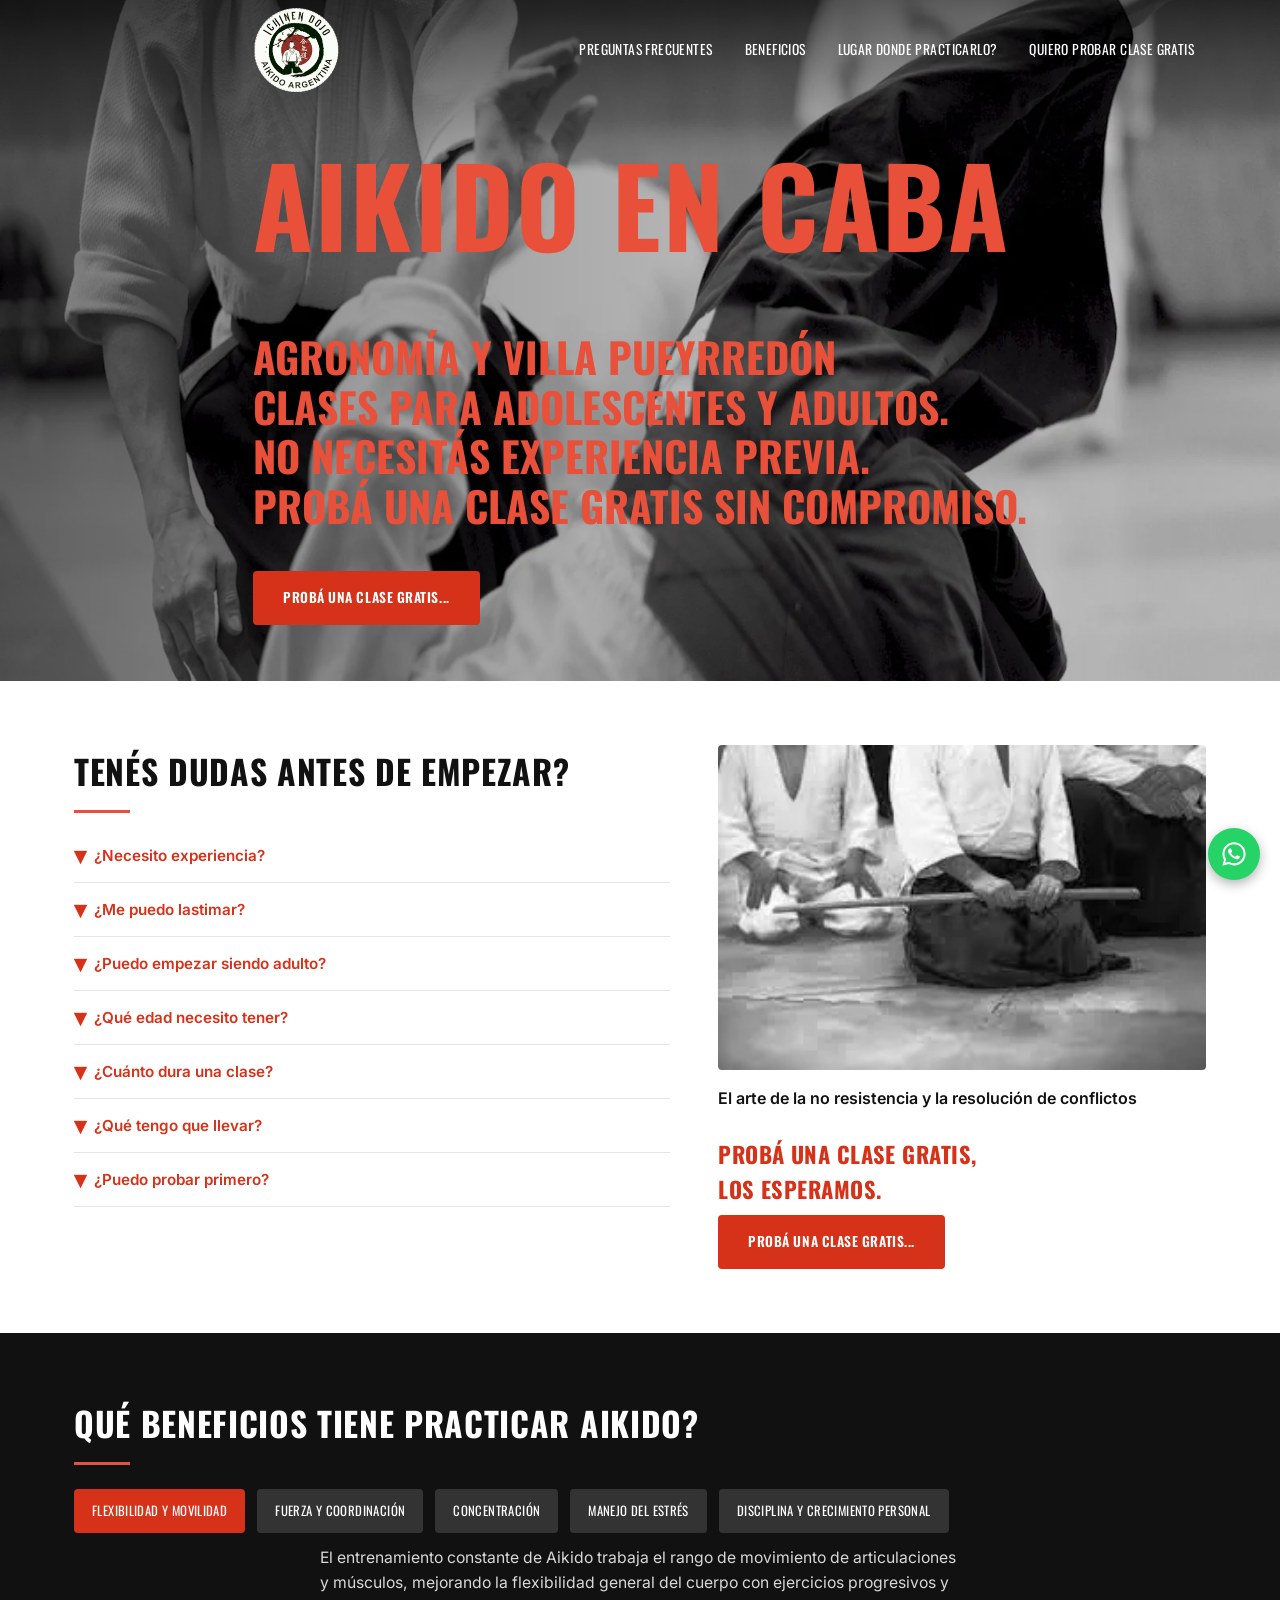
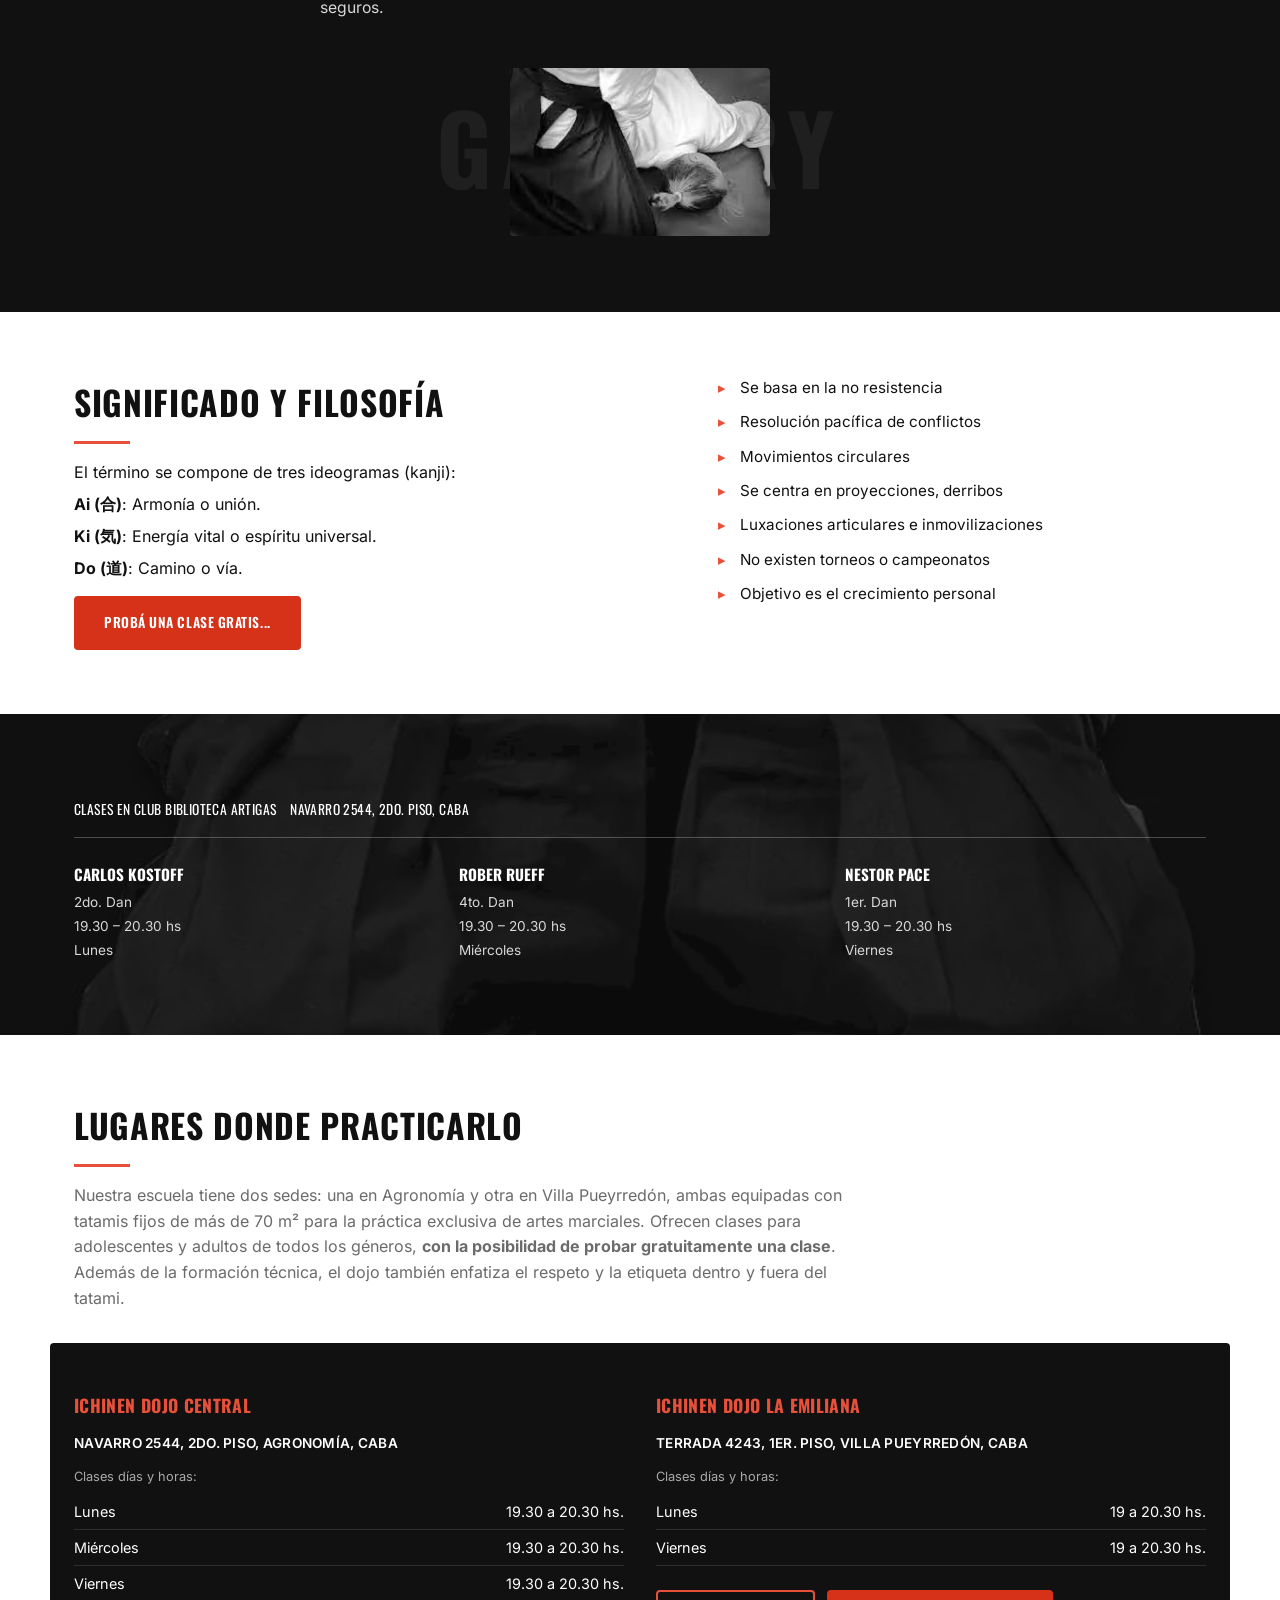
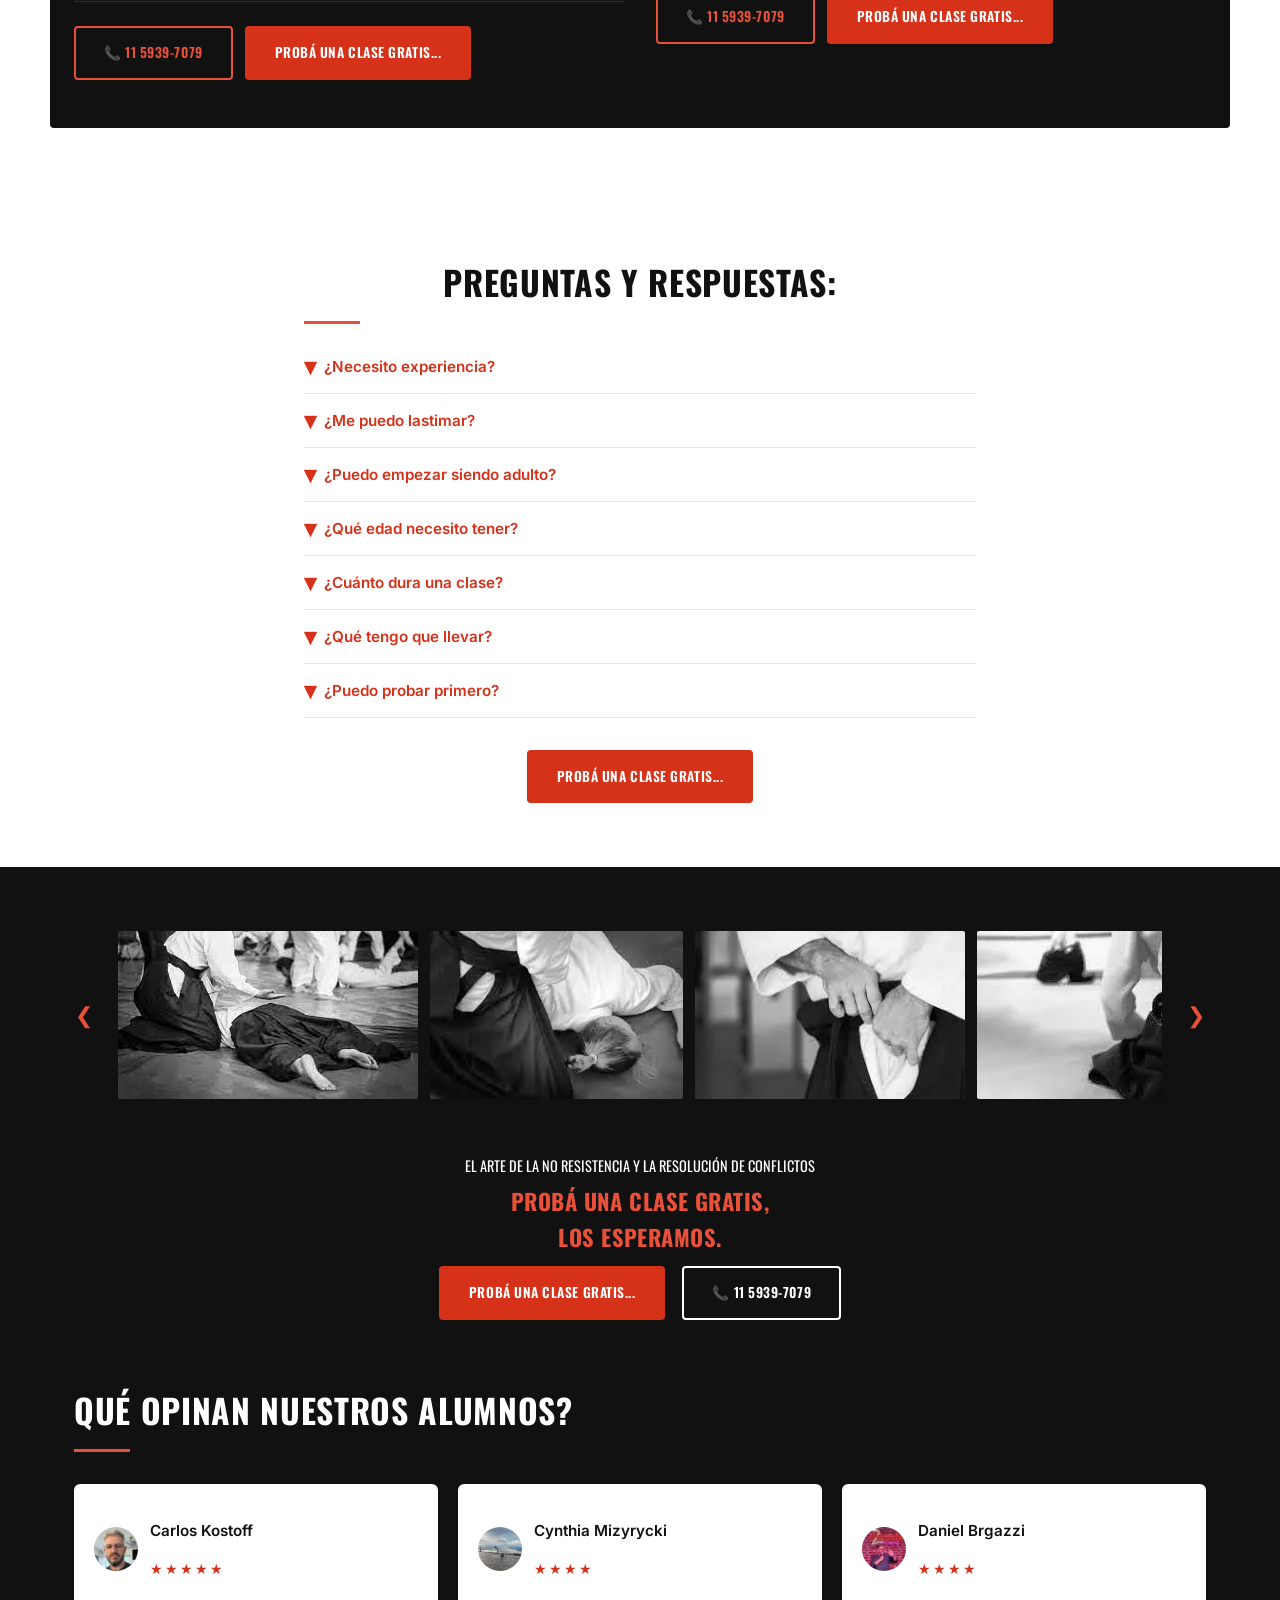
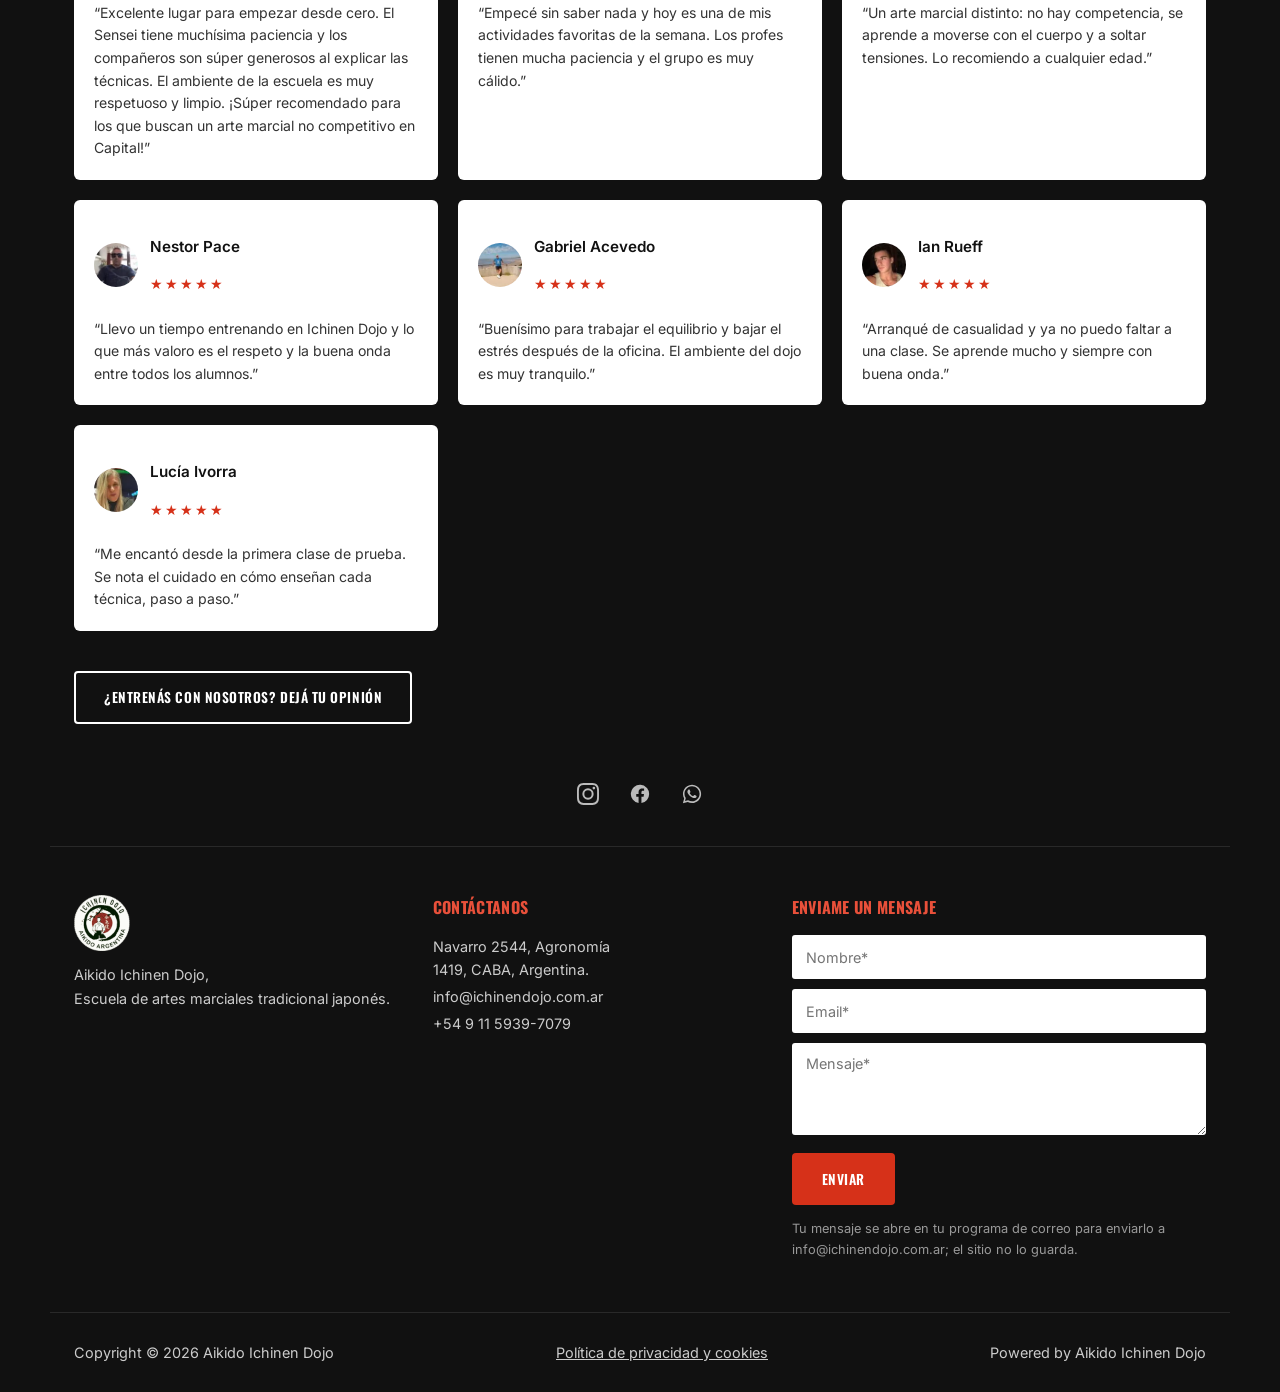
<file: index.html>
<!DOCTYPE html>
<html lang="es-AR">

<head>
<!-- Google Tag Manager -->
<script>(function(w,d,s,l,i){w[l]=w[l]||[];w[l].push({'gtm.start':
new Date().getTime(),event:'gtm.js'});var f=d.getElementsByTagName(s)[0],
j=d.createElement(s),dl=l!='dataLayer'?'&l='+l:'';j.async=true;j.src=
'https://www.googletagmanager.com/gtm.js?id='+i+dl;f.parentNode.insertBefore(j,f);
})(window,document,'script','dataLayer','GTM-WL8G43D5');</script>
<!-- End Google Tag Manager -->
  <meta charset="UTF-8">
  <meta name="viewport" content="width=device-width, initial-scale=1.0">
  <title>Aikido en CABA — Ichinen Dojo</title>
  <meta name="description"
    content="Escuela de Aikido en CABA (Agronomía y Villa Pueyrredón). Clases para adolescentes y adultos, no necesitás experiencia previa. Probá una clase gratis sin compromiso.">
  <link rel="icon" href="favicon.ico">
  <meta name="theme-color" content="#111111">
  <!-- Dominio de producción: si el sitio se publica en otro dominio, actualizar canonical, og:url y og:image (tienen que ser URLs absolutas). -->
  <link rel="canonical" href="https://ichinendojo.com.ar/">
  <meta property="og:type" content="website">
  <meta property="og:locale" content="es_AR">
  <meta property="og:site_name" content="Ichinen Dojo — Aikido Argentina">
  <meta property="og:title" content="Aikido en CABA — Ichinen Dojo">
  <meta property="og:description"
    content="Clases de Aikido en Agronomía y Villa Pueyrredón para adolescentes y adultos. No necesitás experiencia previa. Probá una clase gratis sin compromiso.">
  <meta property="og:url" content="https://ichinendojo.com.ar/">
  <meta property="og:image" content="https://ichinendojo.com.ar/assets/img/og-image.jpg">
  <meta property="og:image:type" content="image/jpeg">
  <meta property="og:image:width" content="1200">
  <meta property="og:image:height" content="630">
  <meta property="og:image:alt" content="Práctica de Aikido en el dojo: una proyección frente al pergamino de Aikido">
  <meta name="twitter:card" content="summary_large_image">
  <link rel="preload" href="assets/fonts/oswald-variable.woff2" as="font" type="font/woff2" crossorigin>
  <link rel="preload" href="assets/fonts/inter-variable.woff2" as="font" type="font/woff2" crossorigin>
  <!-- LCP: la foto del hero es un fondo CSS, así que se anticipa. Los media coinciden con el breakpoint de css/style.css (720px). -->
  <link rel="preload" href="assets/img/action-hands-800.webp" as="image" fetchpriority="high"
    media="(max-width: 720px)">
  <link rel="preload" href="assets/img/action-hands.webp" as="image" fetchpriority="high" media="(min-width: 721px)">
  <link rel="stylesheet" href="css/style.css">
</head>

<body>
  <!-- Google Tag Manager (noscript) -->
  <noscript><iframe src="https://www.googletagmanager.com/ns.html?id=GTM-WL8G43D5" height="0" width="0"
      style="display:none;visibility:hidden"></iframe></noscript>
  <!-- End Google Tag Manager (noscript) -->

  <header class="site-header">
    <div class="container site-header__inner">
      <a href="#hero" class="brand">
        <img src="assets/img/logo.png" alt="Ichinen Dojo — Aikido Argentina" class="brand__logo" width="168"
          height="167">
      </a>
      <button class="nav-toggle" id="navToggle" aria-expanded="false" aria-controls="siteNav" aria-label="Abrir menú">
        <span></span><span></span><span></span>
      </button>
      <nav class="site-nav" id="siteNav">
        <a href="#faq-resumen">Preguntas Frecuentes</a>
        <a href="#beneficios">Beneficios</a>
        <a href="#lugares">Lugar donde practicarlo?</a>
        <a href="https://api.whatsapp.com/send/?phone=5491159397079&amp;text=Hola%21+Quer%C3%ADa+consultar+por+las+clases+de+Aikido.&amp;type=phone_number&amp;app_absent=0"
          class="site-nav__cta" target="_blank" rel="noopener noreferrer">Quiero probar clase gratis<span
            class="site-nav__hint">Te respondemos por WhatsApp y coordinamos tu primera clase.</span></a>
      </nav>
    </div>
  </header>

  <main>

    <!-- HERO -->
    <section id="hero" class="hero">
      <div class="hero__bg"></div>
      <div class="hero__overlay"></div>
      <div class="container hero__content">
        <h1>Aikido en CABA</h1>
        <p class="hero__subtitle">
          Agronomía y Villa Pueyrredón<br>
          Clases para adolescentes y adultos.<br>
          No necesitás experiencia previa.<br>
          Probá una clase gratis sin compromiso.
        </p>
        <a href="https://api.whatsapp.com/send/?phone=5491159397079&amp;text=Hola%21+Quer%C3%ADa+consultar+por+las+clases+de+Aikido.&amp;type=phone_number&amp;app_absent=0"
          class="btn btn--accent" target="_blank" rel="noopener noreferrer">Probá una clase gratis...</a>
      </div>
    </section>

    <!-- FAQ RESUMEN -->
    <section id="faq-resumen" class="section faq-intro">
      <div class="container faq-intro__grid">
        <div>
          <h2>Tenés dudas antes de empezar?</h2>
          <div class="accordion" id="faqAccordionResumen"></div>
        </div>
        <div class="faq-intro__media">
          <img src="assets/img/faq-intro.webp" width="275" height="183" loading="lazy"
            alt="Práctica de Aikido en el dojo: una proyección frente al pergamino de Aikido">
          <p class="faq-intro__caption">El arte de la no resistencia y la resolución de conflictos</p>
          <h3 class="cta-heading">Probá una clase gratis,<br>los esperamos.</h3>
          <a href="https://api.whatsapp.com/send/?phone=5491159397079&amp;text=Hola%21+Quer%C3%ADa+consultar+por+las+clases+de+Aikido.&amp;type=phone_number&amp;app_absent=0"
          class="btn btn--accent" target="_blank" rel="noopener noreferrer">Probá una clase gratis...</a>
        </div>
      </div>
    </section>

    <!-- BENEFICIOS + GALLERY PREVIEW -->
    <section id="beneficios" class="section section--dark beneficios">
      <div class="container">
        <h2>Qué beneficios tiene practicar Aikido?</h2>
        <div class="tags" id="beneficiosTabs" role="tablist"></div>
        <p class="beneficio-panel" id="beneficioPanel"></p>
        <div class="gallery-watermark">
          <span class="gallery-watermark__text" aria-hidden="true">GALLERY</span>
          <img src="assets/img/gallery-1.webp" alt="Técnica de Aikido" class="gallery-watermark__img" id="beneficioImg"
            width="300" height="168" loading="lazy">
        </div>
      </div>
    </section>

    <!-- FILOSOFÍA -->
    <section id="filosofia" class="section filosofia">
      <div class="container filosofia__grid">
        <div>
          <h2>Significado y Filosofía</h2>
          <p>El término se compone de tres ideogramas (kanji):</p>
          <p><strong>Ai (合)</strong>: Armonía o unión.</p>
          <p><strong>Ki (気)</strong>: Energía vital o espíritu universal.</p>
          <p><strong>Do (道)</strong>: Camino o vía.</p>
          <a href="https://api.whatsapp.com/send/?phone=5491159397079&amp;text=Hola%21+Quer%C3%ADa+consultar+por+las+clases+de+Aikido.&amp;type=phone_number&amp;app_absent=0"
          class="btn btn--accent" target="_blank" rel="noopener noreferrer">Probá una clase gratis...</a>
        </div>
        <ul class="checklist">
          <li>Se basa en la no resistencia</li>
          <li>Resolución pacífica de conflictos</li>
          <li>Movimientos circulares</li>
          <li>Se centra en proyecciones, derribos</li>
          <li>Luxaciones articulares e inmovilizaciones</li>
          <li>No existen torneos o campeonatos</li>
          <li>Objetivo es el crecimiento personal</li>
        </ul>
      </div>
    </section>

    <!-- CRONOGRAMA -->
    <section id="cronograma" class="section section--dark cronograma">
      <div class="cronograma__bg"></div>
      <div class="container cronograma__content">
        <h2 class="sr-only">Clases de Aikido en Agronomía</h2>
        <p class="cronograma__lugar">Clases en Club Biblioteca Artigas &nbsp;&nbsp; Navarro 2544, 2do. piso, CABA</p>
        <div class="cronograma__tabla" id="cronogramaTabla"></div>
      </div>
    </section>

    <!-- LUGARES -->
    <section id="lugares" class="section lugares">
      <div class="container">
        <h2>Lugares donde practicarlo</h2>
        <p class="lugares__intro">
          Nuestra escuela tiene dos sedes: una en Agronomía y otra en Villa Pueyrredón, ambas equipadas con tatamis
          fijos de más de 70 m² para la práctica exclusiva de artes marciales. Ofrecen clases para adolescentes y
          adultos de todos los géneros, <strong>con la posibilidad de probar gratuitamente una clase</strong>. Además de
          la formación técnica, el dojo también enfatiza el respeto y la etiqueta dentro y fuera del tatami.
        </p>
      </div>
      <div class="lugares__sedes" id="sedesGrid"></div>
    </section>

    <!-- FAQ COMPLETO -->
    <section id="faq-completo" class="section faq-completo">
      <div class="container faq-completo__inner">
        <h2>Preguntas y Respuestas:</h2>
        <div class="accordion" id="faqAccordionCompleto"></div>
        <a href="https://api.whatsapp.com/send/?phone=5491159397079&amp;text=Hola%21+Quer%C3%ADa+consultar+por+las+clases+de+Aikido.&amp;type=phone_number&amp;app_absent=0"
          class="btn btn--accent" target="_blank" rel="noopener noreferrer">Probá una clase gratis...</a>
      </div>
    </section>

    <!-- GALERÍA / CARRUSEL -->
    <section id="galeria" class="section--dark galeria">
      <div class="galeria__carousel-wrap">
        <button class="galeria__arrow galeria__arrow--prev" id="galeriaPrev"
          aria-label="Foto anterior">&#10094;</button>
        <div class="galeria__track" id="galeriaTrack"></div>
        <button class="galeria__arrow galeria__arrow--next" id="galeriaNext"
          aria-label="Foto siguiente">&#10095;</button>
      </div>
      <div class="container galeria__cta">
        <p class="galeria__caption">El arte de la no resistencia y la resolución de conflictos</p>
        <h3 class="cta-heading">Probá una clase gratis,<br>los esperamos.</h3>
        <a href="https://api.whatsapp.com/send/?phone=5491159397079&amp;text=Hola%21+Quer%C3%ADa+consultar+por+las+clases+de+Aikido.&amp;type=phone_number&amp;app_absent=0"
          class="btn btn--accent" target="_blank" rel="noopener noreferrer">Probá una clase gratis...</a>
        <a href="tel:+541159397079" class="btn btn--outline js-phone"
          data-analytics-location="galeria">&#128222; 11 5939-7079</a>
      </div>
    </section>

    <!-- TESTIMONIOS -->
    <section id="testimonios" class="section--dark testimonios">
      <div class="container">
        <h2>Qué opinan nuestros alumnos?</h2>
        <div class="testimonios__grid" id="testimoniosGrid"></div>

        <details class="opinion">
          <summary class="btn btn--outline">¿Entrenás con nosotros? Dejá tu opinión</summary>
          <form id="opinionForm" class="contact-form opinion__form" novalidate>
            <label for="opNombre" class="sr-only">Nombre y apellido (obligatorio)</label>
            <input type="text" id="opNombre" name="nombre" placeholder="Nombre y apellido*" autocomplete="name"
              maxlength="80" aria-describedby="opNombreError" required>
            <p class="contact-form__error" id="opNombreError" hidden></p>
            <fieldset id="opEstrellas" class="opinion__estrellas" tabindex="-1" aria-describedby="opEstrellasError">
              <legend>Calificación*</legend>
              <label><input type="radio" name="estrellas" value="1"><span>1 ★</span></label>
              <label><input type="radio" name="estrellas" value="2"><span>2 ★</span></label>
              <label><input type="radio" name="estrellas" value="3"><span>3 ★</span></label>
              <label><input type="radio" name="estrellas" value="4"><span>4 ★</span></label>
              <label><input type="radio" name="estrellas" value="5"><span>5 ★</span></label>
            </fieldset>
            <p class="contact-form__error" id="opEstrellasError" hidden></p>
            <label for="opTexto" class="sr-only">Tu opinión (obligatorio)</label>
            <textarea id="opTexto" name="texto" placeholder="Tu opinión*" rows="4" maxlength="500"
              aria-describedby="opTextoError" required></textarea>
            <p class="contact-form__error" id="opTextoError" hidden></p>
            <label class="opinion__consentimiento">
              <input type="checkbox" id="opConsentimiento" aria-describedby="opConsentimientoError" required>
              Autorizo a Ichinen Dojo a publicar en su sitio mi nombre, mi opinión y, si la mando, mi foto.
            </label>
            <p class="contact-form__error" id="opConsentimientoError" hidden></p>
            <button type="submit" class="btn btn--accent">Enviar por WhatsApp</button>
            <p class="contact-form__nota">Tu opinión se abre en WhatsApp. Si querés que aparezca tu foto, mandala en
              ese mismo chat. La revisamos antes de publicarla.</p>
          </form>
        </details>
      </div>
    </section>

  </main>

  <!-- FOOTER / CONTACTO -->
  <footer id="contacto" class="site-footer">
    <div class="container social-row">
      <a href="https://www.instagram.com/aikidoichinendojo/" class="social-icon" target="_blank"
        rel="noopener noreferrer" aria-label="Instagram de Ichinen Dojo (se abre en una pestaña nueva)">
        <svg viewBox="0 0 24 24" fill="currentColor">
          <path
            d="M12 2.2c3.2 0 3.6 0 4.9.07 3.3.15 4.8 1.7 4.96 4.96.06 1.3.07 1.6.07 4.77 0 3.17 0 3.47-.07 4.77-.15 3.25-1.66 4.8-4.96 4.96-1.3.06-1.6.07-4.9.07-3.2 0-3.6 0-4.9-.07-3.3-.15-4.8-1.71-4.96-4.96-.06-1.3-.07-1.6-.07-4.77 0-3.17 0-3.47.07-4.77.16-3.25 1.66-4.8 4.96-4.96 1.3-.06 1.7-.07 4.9-.07zM12 0C8.74 0 8.33 0 7.05.07c-4.35.2-6.78 2.62-6.98 6.98C0 8.33 0 8.74 0 12s0 3.67.07 4.95c.2 4.36 2.62 6.78 6.98 6.98C8.33 24 8.74 24 12 24s3.67 0 4.95-.07c4.35-.2 6.78-2.62 6.98-6.98.07-1.28.07-1.69.07-4.95s0-3.67-.07-4.95c-.2-4.35-2.62-6.78-6.98-6.98C15.67 0 15.26 0 12 0zm0 5.84A6.16 6.16 0 1 0 18.16 12 6.16 6.16 0 0 0 12 5.84zM12 16a4 4 0 1 1 4-4 4 4 0 0 1-4 4zm6.4-11.85a1.44 1.44 0 1 0 1.44 1.44 1.44 1.44 0 0 0-1.44-1.44z" />
        </svg>
      </a>
      <a href="https://www.facebook.com/ichinendojo" class="social-icon" target="_blank" rel="noopener noreferrer"
        aria-label="Facebook de Ichinen Dojo (se abre en una pestaña nueva)">
        <svg viewBox="0 0 24 24" fill="currentColor">
          <path
            d="M22 12a10 10 0 1 0-11.56 9.88v-6.99H7.9V12h2.54V9.8c0-2.5 1.5-3.89 3.78-3.89 1.1 0 2.24.2 2.24.2v2.46h-1.26c-1.24 0-1.63.77-1.63 1.56V12h2.78l-.44 2.89h-2.34v6.99A10 10 0 0 0 22 12z" />
        </svg>
      </a>
      <a href="https://api.whatsapp.com/send/?phone=5491159397079&amp;text=Hola%21+Quer%C3%ADa+consultar+por+las+clases+de+Aikido.&amp;type=phone_number&amp;app_absent=0"
        class="social-icon" target="_blank" rel="noopener noreferrer"
        aria-label="WhatsApp de Ichinen Dojo (se abre en una pestaña nueva)">
        <svg viewBox="0 0 24 24" fill="currentColor">
          <path
            d="M12.04 2C6.58 2 2.13 6.45 2.13 11.91c0 1.75.46 3.45 1.32 4.95L2.05 22l5.29-1.39a9.87 9.87 0 0 0 4.7 1.2h.01c5.46 0 9.9-4.45 9.9-9.9C21.96 6.45 17.5 2 12.04 2zm0 18.02h-.01a8.2 8.2 0 0 1-4.18-1.15l-.3-.18-3.14.82.84-3.06-.2-.31a8.19 8.19 0 0 1-1.26-4.36c0-4.53 3.69-8.22 8.23-8.22 2.2 0 4.26.86 5.82 2.41a8.16 8.16 0 0 1 2.41 5.81c0 4.53-3.69 8.24-8.21 8.24zm4.51-6.16c-.25-.12-1.47-.72-1.7-.81-.23-.08-.39-.12-.56.13-.17.25-.64.81-.78.97-.14.17-.29.19-.53.06-.25-.12-1.05-.39-2-1.23-.74-.66-1.24-1.47-1.39-1.72-.14-.25-.02-.38.11-.51.11-.11.25-.29.37-.43.12-.15.16-.25.25-.42.08-.17.04-.31-.02-.43-.06-.12-.56-1.34-.76-1.84-.2-.48-.41-.42-.56-.43h-.48c-.17 0-.43.06-.66.31-.23.25-.86.84-.86 2.05 0 1.21.88 2.38 1 2.54.12.17 1.74 2.66 4.22 3.72.59.25 1.05.4 1.41.52.59.19 1.13.16 1.55.1.47-.07 1.47-.6 1.68-1.18.21-.58.21-1.08.14-1.18-.06-.11-.23-.17-.48-.29z" />
        </svg>
      </a>
    </div>

    <div class="container footer-grid">
      <div class="footer-brand">
        <img src="assets/img/logo.png" alt="Ichinen Dojo" class="footer-brand__logo" width="168" height="167"
          loading="lazy">
        <p>Aikido Ichinen Dojo,<br>Escuela de artes marciales tradicional japonés.</p>
      </div>
      <div>
        <h3>Contáctanos</h3>
        <p>Navarro 2544, Agronomía<br>1419, CABA, Argentina.</p>
        <p><a href="mailto:info@ichinendojo.com.ar">info@ichinendojo.com.ar</a></p>
        <p><a href="tel:+541159397079" class="js-phone" data-analytics-location="footer">+54 9 11 5939-7079</a></p>
      </div>
      <div>
        <h3>Enviame un mensaje</h3>
        <form id="contactForm" class="contact-form" novalidate>
          <label for="cfNombre" class="sr-only">Nombre (obligatorio)</label>
          <input type="text" id="cfNombre" name="nombre" placeholder="Nombre*" autocomplete="name" maxlength="80"
            aria-describedby="cfNombreError" required>
          <p class="contact-form__error" id="cfNombreError" hidden></p>
          <label for="cfEmail" class="sr-only">Email (obligatorio)</label>
          <input type="email" id="cfEmail" name="email" placeholder="Email*" autocomplete="email" maxlength="120"
            aria-describedby="cfEmailError" required>
          <p class="contact-form__error" id="cfEmailError" hidden></p>
          <label for="cfMensaje" class="sr-only">Mensaje (obligatorio)</label>
          <textarea id="cfMensaje" name="mensaje" placeholder="Mensaje*" rows="4" maxlength="1000"
            aria-describedby="cfMensajeError" required></textarea>
          <p class="contact-form__error" id="cfMensajeError" hidden></p>
          <button type="submit" class="btn btn--accent">Enviar</button>
          <p class="contact-form__ok" id="contactFormOk" role="status" hidden><strong>Mensaje enviado con éxito.!</strong></p>
          <p class="contact-form__nota">Tu mensaje se abre en tu programa de correo para enviarlo a info@ichinendojo.com.ar; el sitio no lo guarda.</p>
        </form>
      </div>
    </div>

    <div class="container footer-bottom">
      <p>Copyright © 2026 Aikido Ichinen Dojo</p>
      <p><a href="privacidad.html">Política de privacidad y cookies</a></p>
      <p>Powered by Aikido Ichinen Dojo</p>
    </div>
  </footer>

  <a href="https://api.whatsapp.com/send/?phone=5491159397079&amp;text=Hola%21+Vi+el+anuncio+y+quiero+mi+clase+de+prueba+gratis+desde+Whatsapp&amp;type=phone_number&amp;app_absent=0"
    class="whatsapp-float" target="_blank" rel="noopener noreferrer"
    aria-label="Escribinos por WhatsApp (se abre en una pestaña nueva)">
    <svg viewBox="0 0 24 24" fill="currentColor">
      <path
        d="M12.04 2C6.58 2 2.13 6.45 2.13 11.91c0 1.75.46 3.45 1.32 4.95L2.05 22l5.29-1.39a9.87 9.87 0 0 0 4.7 1.2h.01c5.46 0 9.9-4.45 9.9-9.9C21.96 6.45 17.5 2 12.04 2zm0 18.02h-.01a8.2 8.2 0 0 1-4.18-1.15l-.3-.18-3.14.82.84-3.06-.2-.31a8.19 8.19 0 0 1-1.26-4.36c0-4.53 3.69-8.22 8.23-8.22 2.2 0 4.26.86 5.82 2.41a8.16 8.16 0 0 1 2.41 5.81c0 4.53-3.69 8.24-8.21 8.24zm4.51-6.16c-.25-.12-1.47-.72-1.7-.81-.23-.08-.39-.12-.56.13-.17.25-.64.81-.78.97-.14.17-.29.19-.53.06-.25-.12-1.05-.39-2-1.23-.74-.66-1.24-1.47-1.39-1.72-.14-.25-.02-.38.11-.51.11-.11.25-.29.37-.43.12-.15.16-.25.25-.42.08-.17.04-.31-.02-.43-.06-.12-.56-1.34-.76-1.84-.2-.48-.41-.42-.56-.43h-.48c-.17 0-.43.06-.66.31-.23.25-.86.84-.86 2.05 0 1.21.88 2.38 1 2.54.12.17 1.74 2.66 4.22 3.72.59.25 1.05.4 1.41.52.59.19 1.13.16 1.55.1.47-.07 1.47-.6 1.68-1.18.21-.58.21-1.08.14-1.18-.06-.11-.23-.17-.48-.29z" />
    </svg>
  </a>

  <script src="js/data.js"></script>
  <script src="js/main.js"></script>
</body>

</html>
</file>
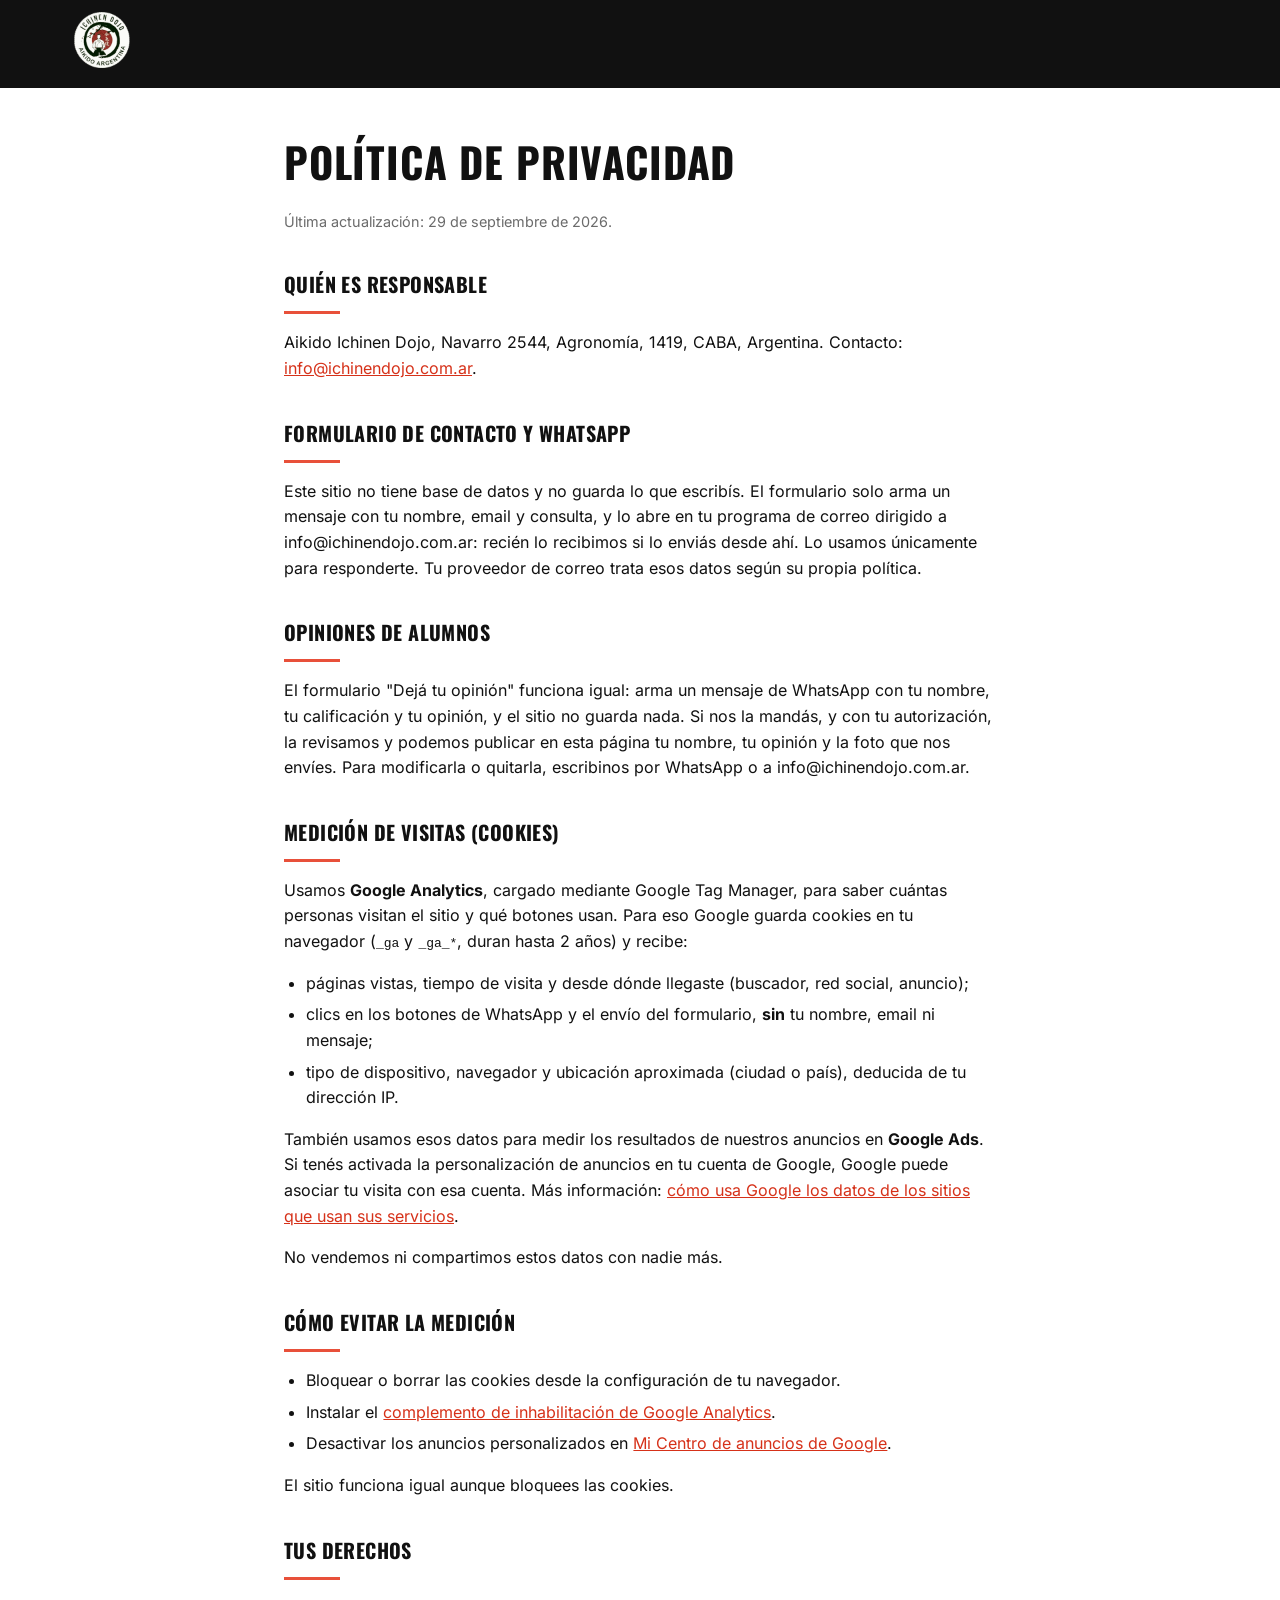
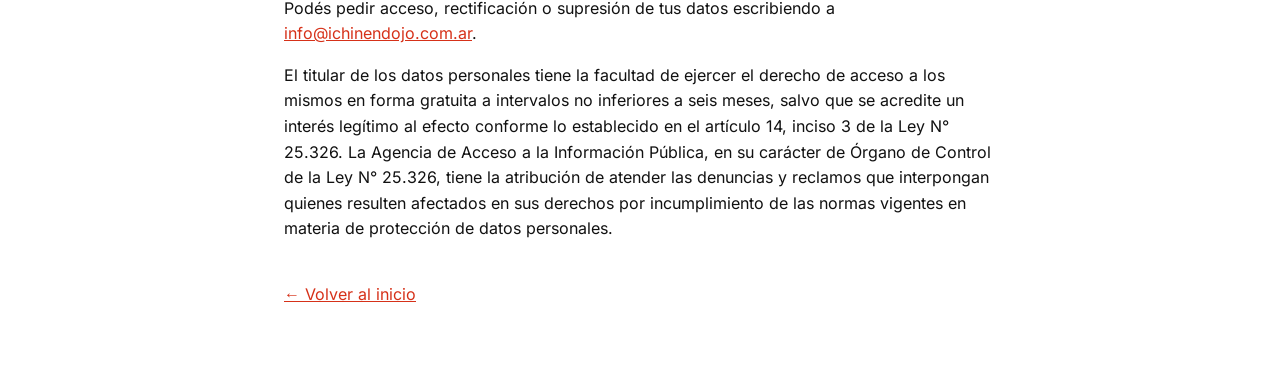
<file: privacidad.html>
<!DOCTYPE html>
<html lang="es-AR">
<head>
  <meta charset="UTF-8">
  <meta name="viewport" content="width=device-width, initial-scale=1.0">
  <title>Política de privacidad — Ichinen Dojo</title>
  <meta name="description" content="Qué datos recolecta el sitio de Ichinen Dojo, para qué los usa y cómo ejercer tus derechos (Ley 25.326).">
  <link rel="icon" href="favicon.ico">
  <meta name="theme-color" content="#111111">
  <link rel="canonical" href="https://ichinendojo.com.ar/privacidad.html">
  <link rel="stylesheet" href="css/style.css">
</head>

<body>
  <!-- Sin GTM a propósito: esta página no se mide. -->
  <header class="legal-header">
    <div class="container">
      <a href="./" class="brand">
        <img src="assets/img/logo.png" alt="Ichinen Dojo — volver al inicio" class="brand__logo" width="168"
          height="167">
      </a>
    </div>
  </header>

  <main class="container legal">
    <h1>Política de privacidad</h1>
    <p class="legal__fecha">Última actualización: 29 de septiembre de 2026.</p>

    <h2>Quién es responsable</h2>
    <p>Aikido Ichinen Dojo, Navarro 2544, Agronomía, 1419, CABA, Argentina. Contacto:
      <a href="mailto:info@ichinendojo.com.ar">info@ichinendojo.com.ar</a>.</p>

    <h2>Formulario de contacto y WhatsApp</h2>
    <p>Este sitio no tiene base de datos y no guarda lo que escribís. El formulario solo arma un mensaje con tu nombre,
      email y consulta, y lo abre en tu programa de correo dirigido a info@ichinendojo.com.ar: recién lo recibimos si lo enviás
      desde ahí. Lo usamos únicamente para responderte. Tu proveedor de correo trata esos datos según su propia política.</p>
    <h2>Opiniones de alumnos</h2>
    <p>El formulario "Dejá tu opinión" funciona igual: arma un mensaje de WhatsApp con tu nombre, tu calificación y tu
      opinión, y el sitio no guarda nada. Si nos la mandás, y con tu autorización, la revisamos y podemos publicar en
      esta página tu nombre, tu opinión y la foto que nos envíes. Para modificarla o quitarla, escribinos por WhatsApp
      o a info@ichinendojo.com.ar.</p>

    <h2>Medición de visitas (cookies)</h2>
    <p>Usamos <strong>Google Analytics</strong>, cargado mediante Google Tag Manager, para saber cuántas personas visitan
      el sitio y qué botones usan. Para eso Google guarda cookies en tu navegador (<code>_ga</code> y
      <code>_ga_*</code>, duran hasta 2 años) y recibe:</p>
    <ul>
      <li>páginas vistas, tiempo de visita y desde dónde llegaste (buscador, red social, anuncio);</li>
      <li>clics en los botones de WhatsApp y el envío del formulario, <strong>sin</strong> tu nombre, email ni
        mensaje;</li>
      <li>tipo de dispositivo, navegador y ubicación aproximada (ciudad o país), deducida de tu dirección IP.</li>
    </ul>
    <p>También usamos esos datos para medir los resultados de nuestros anuncios en <strong>Google Ads</strong>. Si tenés
      activada la personalización de anuncios en tu cuenta de Google, Google puede asociar tu visita con esa cuenta.
      Más información: <a href="https://policies.google.com/technologies/partner-sites?hl=es-419" target="_blank"
        rel="noopener noreferrer">cómo usa Google los datos de los sitios que usan sus servicios</a>.</p>
    <p>No vendemos ni compartimos estos datos con nadie más.</p>

    <h2>Cómo evitar la medición</h2>
    <ul>
      <li>Bloquear o borrar las cookies desde la configuración de tu navegador.</li>
      <li>Instalar el <a href="https://tools.google.com/dlpage/gaoptout?hl=es" target="_blank"
          rel="noopener noreferrer">complemento de inhabilitación de Google Analytics</a>.</li>
      <li>Desactivar los anuncios personalizados en <a href="https://myadcenter.google.com/" target="_blank"
          rel="noopener noreferrer">Mi Centro de anuncios de Google</a>.</li>
    </ul>
    <p>El sitio funciona igual aunque bloquees las cookies.</p>

    <h2>Tus derechos</h2>
    <p>Podés pedir acceso, rectificación o supresión de tus datos escribiendo a
      <a href="mailto:info@ichinendojo.com.ar">info@ichinendojo.com.ar</a>.</p>
    <p>El titular de los datos personales tiene la facultad de ejercer el derecho de acceso a los mismos en forma
      gratuita a intervalos no inferiores a seis meses, salvo que se acredite un interés legítimo al efecto conforme lo
      establecido en el artículo 14, inciso 3 de la Ley N° 25.326. La Agencia de Acceso a la Información Pública, en su
      carácter de Órgano de Control de la Ley N° 25.326, tiene la atribución de atender las denuncias y reclamos que
      interpongan quienes resulten afectados en sus derechos por incumplimiento de las normas vigentes en materia de
      protección de datos personales.</p>

    <p class="legal__volver"><a href="./">← Volver al inicio</a></p>
  </main>
</body>
</html>
</file>
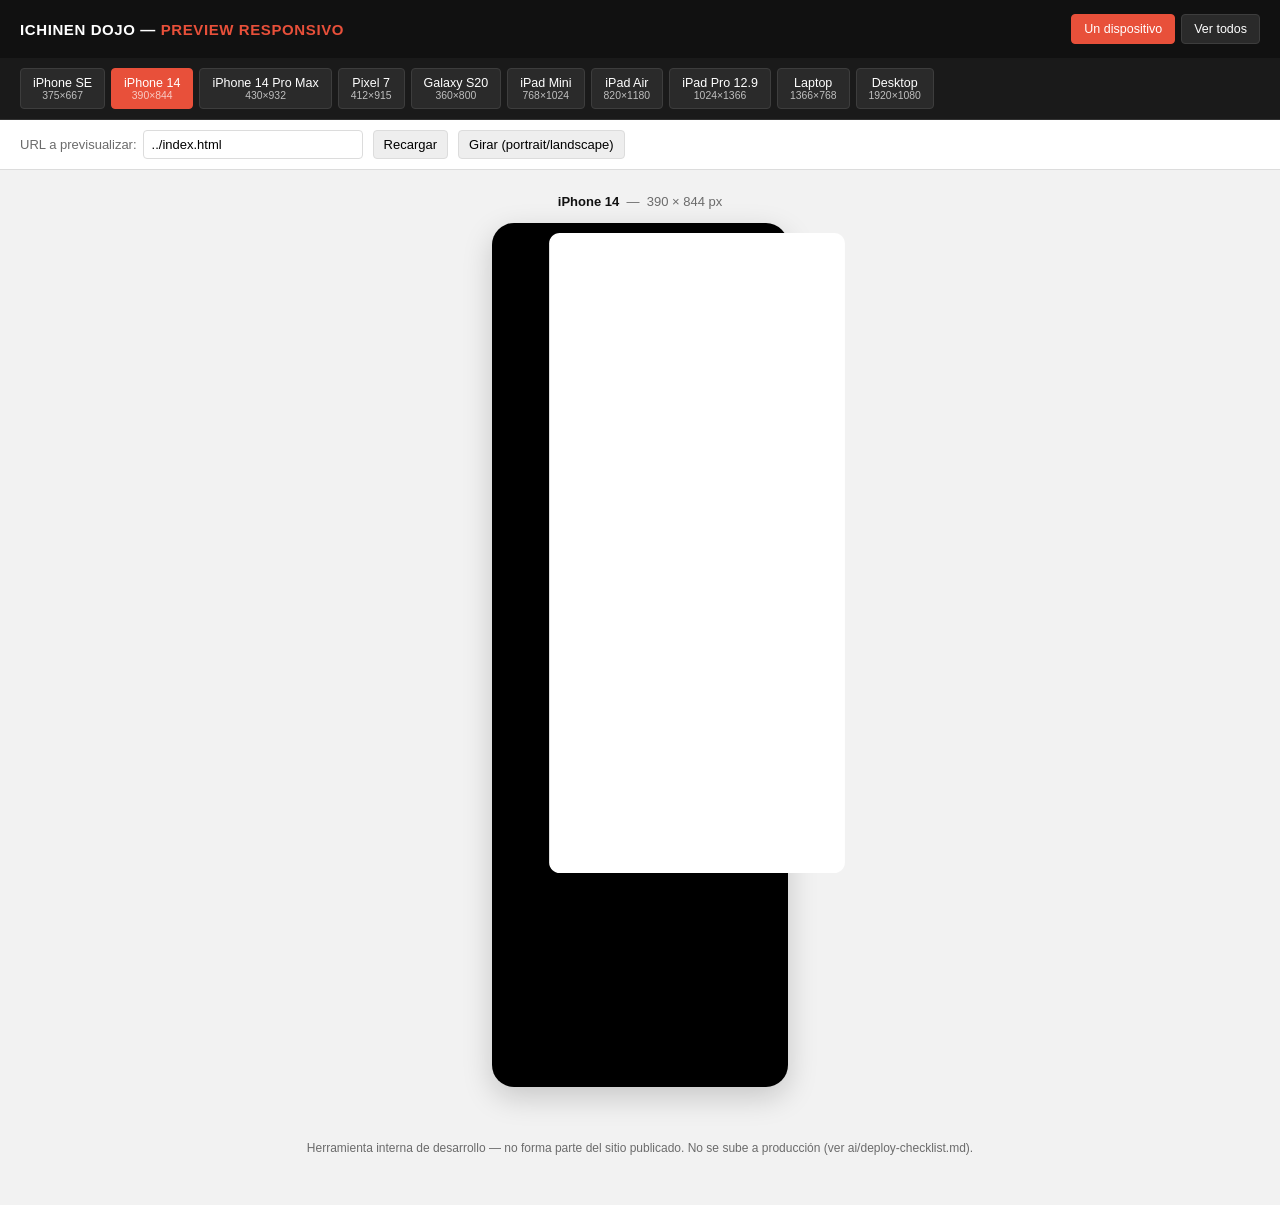
<file: dev/responsive-preview.html>
<!DOCTYPE html>
<html lang="es-AR">
<head>
<meta charset="UTF-8">
<meta name="viewport" content="width=device-width, initial-scale=1.0">
<title>Preview responsivo — Ichinen Dojo</title>
<style>
  :root {
    --bg: #f2f2f2;
    --panel: #ffffff;
    --ink: #111111;
    --muted: #6b6b6b;
    --accent: #e8503a;
    --border: #dcdcdc;
  }
  * { box-sizing: border-box; }
  body {
    margin: 0;
    font-family: -apple-system, BlinkMacSystemFont, "Segoe UI", Arial, sans-serif;
    background: var(--bg);
    color: var(--ink);
  }
  header {
    background: var(--ink);
    color: #fff;
    padding: 14px 20px;
    display: flex;
    align-items: center;
    gap: 16px;
    flex-wrap: wrap;
    position: sticky;
    top: 0;
    z-index: 10;
  }
  header h1 {
    font-size: 15px;
    margin: 0;
    text-transform: uppercase;
    letter-spacing: 0.04em;
    white-space: nowrap;
  }
  header h1 span { color: var(--accent); }

  .modes { display: flex; gap: 6px; margin-left: auto; }
  .modes button, .device-btn {
    background: #2a2a2a;
    color: #fff;
    border: 1px solid #3d3d3d;
    padding: 7px 12px;
    border-radius: 4px;
    font-size: 12.5px;
    cursor: pointer;
  }
  .modes button.active, .device-btn.active {
    background: var(--accent);
    border-color: var(--accent);
  }

  .device-bar {
    display: flex;
    gap: 6px;
    flex-wrap: wrap;
    padding: 10px 20px;
    background: #1a1a1a;
    border-bottom: 1px solid #333;
  }
  .device-btn small { display: block; opacity: 0.7; font-weight: 400; }

  .toolbar-extra {
    display: flex;
    gap: 10px;
    align-items: center;
    padding: 10px 20px;
    background: var(--panel);
    border-bottom: 1px solid var(--border);
    font-size: 13px;
  }
  .toolbar-extra label { display: flex; align-items: center; gap: 6px; color: var(--muted); }
  .toolbar-extra input[type="text"] {
    padding: 6px 8px;
    border: 1px solid var(--border);
    border-radius: 4px;
    font-size: 13px;
    width: 220px;
  }
  .reload-btn, .rotate-btn {
    background: #eee;
    border: 1px solid var(--border);
    border-radius: 4px;
    padding: 6px 10px;
    cursor: pointer;
    font-size: 13px;
  }

  main { padding: 24px; }

  /* ---- modo simple: un dispositivo grande ---- */
  #single-view { display: flex; flex-direction: column; align-items: center; gap: 14px; }
  .device-label { font-size: 13px; color: var(--muted); }
  .device-label b { color: var(--ink); }

  .frame {
    background: #000;
    border-radius: 22px;
    padding: 10px;
    box-shadow: 0 10px 30px rgba(0,0,0,0.18);
  }
  .frame--desktop { border-radius: 8px; padding: 6px 6px 0; }
  .frame-screen {
    background: #fff;
    border-radius: 14px;
    overflow: auto;
    -webkit-overflow-scrolling: touch;
  }
  .frame--desktop .frame-screen { border-radius: 4px; }
  .frame-screen iframe {
    display: block;
    border: none;
  }

  /* ---- modo grilla: todos los dispositivos a la vez ---- */
  #grid-view {
    display: none;
    flex-wrap: wrap;
    gap: 22px;
    justify-content: center;
  }
  #grid-view.active { display: flex; }
  #single-view.hidden { display: none; }

  .grid-card { text-align: center; }
  .grid-card .device-label { margin-bottom: 8px; }
  .grid-thumb {
    background: #000;
    border-radius: 14px;
    padding: 6px;
    overflow: hidden;
    box-shadow: 0 6px 18px rgba(0,0,0,0.15);
  }
  .grid-thumb-inner {
    background: #fff;
    border-radius: 8px;
    overflow: hidden;
  }
  .grid-thumb iframe {
    border: none;
    display: block;
    pointer-events: none; /* la grilla es solo para mirar; el modo simple es para interactuar */
    transform-origin: top left;
  }

  footer {
    text-align: center;
    padding: 30px 20px 50px;
    color: var(--muted);
    font-size: 12px;
  }
</style>
</head>
<body>

<header>
  <h1>Ichinen Dojo — <span>Preview responsivo</span></h1>
  <div class="modes">
    <button id="modeSingleBtn" class="active">Un dispositivo</button>
    <button id="modeGridBtn">Ver todos</button>
  </div>
</header>

<div class="device-bar" id="deviceBar"></div>

<div class="toolbar-extra">
  <label>URL a previsualizar:
    <input type="text" id="urlInput" value="../index.html">
  </label>
  <button class="reload-btn" id="reloadBtn">Recargar</button>
  <button class="rotate-btn" id="rotateBtn">Girar (portrait/landscape)</button>
</div>

<main>
  <div id="single-view">
    <div class="device-label" id="singleLabel"></div>
    <div class="frame" id="singleFrame">
      <div class="frame-screen" id="singleScreen"></div>
    </div>
  </div>

  <div id="grid-view"></div>
</main>

<footer>
  Herramienta interna de desarrollo — no forma parte del sitio publicado. No se sube a producción (ver ai/deploy-checklist.md).
</footer>

<script>
(function () {
  "use strict";

  var DEVICES = [
    { id: "se",       name: "iPhone SE",         w: 375,  h: 667,  type: "phone" },
    { id: "i14",      name: "iPhone 14",         w: 390,  h: 844,  type: "phone" },
    { id: "i14pm",    name: "iPhone 14 Pro Max", w: 430,  h: 932,  type: "phone" },
    { id: "pixel7",   name: "Pixel 7",           w: 412,  h: 915,  type: "phone" },
    { id: "galaxy",   name: "Galaxy S20",        w: 360,  h: 800,  type: "phone" },
    { id: "ipadmini", name: "iPad Mini",         w: 768,  h: 1024, type: "tablet" },
    { id: "ipadair",  name: "iPad Air",          w: 820,  h: 1180, type: "tablet" },
    { id: "ipadpro",  name: "iPad Pro 12.9",     w: 1024, h: 1366, type: "tablet" },
    { id: "laptop",   name: "Laptop",            w: 1366, h: 768,  type: "desktop" },
    { id: "desktop",  name: "Desktop",           w: 1920, h: 1080, type: "desktop" }
  ];

  var state = {
    deviceId: "i14",
    landscape: false,
    mode: "single"
  };

  var deviceBar = document.getElementById("deviceBar");
  var urlInput = document.getElementById("urlInput");
  var singleLabel = document.getElementById("singleLabel");
  var singleFrame = document.getElementById("singleFrame");
  var singleScreen = document.getElementById("singleScreen");
  var singleView = document.getElementById("single-view");
  var gridView = document.getElementById("grid-view");
  var modeSingleBtn = document.getElementById("modeSingleBtn");
  var modeGridBtn = document.getElementById("modeGridBtn");

  function currentDevice() {
    var d = DEVICES.filter(function (x) { return x.id === state.deviceId; })[0] || DEVICES[0];
    var w = state.landscape ? d.h : d.w;
    var h = state.landscape ? d.w : d.h;
    return { id: d.id, name: d.name, type: d.type, w: w, h: h };
  }

  function buildDeviceBar() {
    DEVICES.forEach(function (d) {
      var btn = document.createElement("button");
      btn.className = "device-btn" + (d.id === state.deviceId ? " active" : "");
      btn.innerHTML = d.name + "<small>" + d.w + "×" + d.h + "</small>";
      btn.addEventListener("click", function () {
        state.deviceId = d.id;
        refreshAll();
      });
      deviceBar.appendChild(btn);
    });
  }

  function fitScale(w, h, maxW, maxH) {
    return Math.min(maxW / w, maxH / h, 1);
  }

  function renderSingle() {
    var d = currentDevice();
    singleLabel.innerHTML = "<b>" + d.name + "</b> &nbsp;—&nbsp; " + d.w + " × " + d.h + " px";

    singleFrame.className = "frame" + (d.type === "desktop" ? " frame--desktop" : "");

    var maxW = window.innerWidth - 80;
    var maxH = window.innerHeight - 260;
    var scale = fitScale(d.w, d.h, maxW, maxH);

    singleScreen.style.width = d.w + "px";
    singleScreen.style.height = d.h + "px";
    singleScreen.style.transform = "scale(" + scale + ")";
    singleScreen.style.transformOrigin = "top center";

    singleScreen.innerHTML = "";
    var iframe = document.createElement("iframe");
    iframe.src = urlInput.value;
    iframe.style.width = d.w + "px";
    iframe.style.height = d.h + "px";
    singleScreen.appendChild(iframe);

    // el frame contenedor ocupa el espacio ya escalado, para que no quede aire de mas
    singleFrame.style.width = (d.w * scale) + "px";
  }

  function renderGrid() {
    gridView.innerHTML = "";
    var thumbW = 230; // ancho de la miniatura en pantalla
    DEVICES.forEach(function (d) {
      var scale = thumbW / d.w;
      var thumbH = d.h * scale;

      var card = document.createElement("div");
      card.className = "grid-card";

      var label = document.createElement("div");
      label.className = "device-label";
      label.innerHTML = "<b>" + d.name + "</b><br>" + d.w + "×" + d.h;
      card.appendChild(label);

      var thumb = document.createElement("div");
      thumb.className = "grid-thumb";
      thumb.style.width = thumbW + "px";

      var inner = document.createElement("div");
      inner.className = "grid-thumb-inner";
      inner.style.width = thumbW + "px";
      inner.style.height = Math.min(thumbH, 480) + "px";

      var iframe = document.createElement("iframe");
      iframe.src = urlInput.value;
      iframe.style.width = d.w + "px";
      iframe.style.height = d.h + "px";
      iframe.style.transform = "scale(" + scale + ")";

      inner.appendChild(iframe);
      thumb.appendChild(inner);
      card.appendChild(thumb);
      gridView.appendChild(card);
    });
  }

  function refreshAll() {
    // repintar botones de dispositivo activos
    Array.prototype.forEach.call(deviceBar.children, function (btn, i) {
      btn.classList.toggle("active", DEVICES[i].id === state.deviceId);
    });
    if (state.mode === "single") {
      renderSingle();
    } else {
      renderGrid();
    }
  }

  modeSingleBtn.addEventListener("click", function () {
    state.mode = "single";
    modeSingleBtn.classList.add("active");
    modeGridBtn.classList.remove("active");
    singleView.classList.remove("hidden");
    gridView.classList.remove("active");
    renderSingle();
  });

  modeGridBtn.addEventListener("click", function () {
    state.mode = "grid";
    modeGridBtn.classList.add("active");
    modeSingleBtn.classList.remove("active");
    singleView.classList.add("hidden");
    gridView.classList.add("active");
    renderGrid();
  });

  document.getElementById("reloadBtn").addEventListener("click", refreshAll);
  document.getElementById("rotateBtn").addEventListener("click", function () {
    state.landscape = !state.landscape;
    refreshAll();
  });
  urlInput.addEventListener("change", refreshAll);
  window.addEventListener("resize", function () {
    if (state.mode === "single") renderSingle();
  });

  buildDeviceBar();
  refreshAll();
})();
</script>
</body>
</html>
</file>
<file: css/style.css>
/* ---------- Tipografías (self-hosted, sin llamadas a Google) ---------- */
@font-face {
  font-family: "Oswald";
  src: url("../assets/fonts/oswald-variable.woff2") format("woff2");
  font-weight: 200 700;
  font-style: normal;
  font-display: swap;
}
@font-face {
  font-family: "Inter";
  src: url("../assets/fonts/inter-variable.woff2") format("woff2");
  font-weight: 100 900;
  font-style: normal;
  font-display: swap;
}

/* ---------- Variables ---------- */
:root {
  --color-black: #111111;
  --color-dark: #1a1a1a;
  --color-white: #ffffff;
  --color-offwhite: #f5f5f5;
  --color-accent: #e8503a;          /* sobre fondos oscuros (5,07:1 vs negro) y decorativo */
  --color-accent-strong: #d63119;   /* texto/botones sobre fondos claros (4,87:1 vs blanco, AA) */
  --color-accent-dark: #c32c17;     /* hover de botones */
  --color-gray: #6b6b6b;
  --font-heading: "Oswald", "Arial Narrow", sans-serif;
  --font-body: "Inter", -apple-system, BlinkMacSystemFont, "Segoe UI", sans-serif;
  --container-w: 1180px;
  --header-h: 100px;
}

/* ---------- Reset ---------- */
* { box-sizing: border-box; }
html {
  scroll-behavior: smooth;
}
body {
  margin: 0;
  font-family: var(--font-body);
  color: var(--color-black);
  background: var(--color-white);
  line-height: 1.6;
}
img { max-width: 100%; display: block; }
.sr-only {
  position: absolute;
  width: 1px; height: 1px;
  padding: 0; margin: -1px;
  overflow: hidden;
  clip: rect(0, 0, 0, 0);
  white-space: nowrap;
  border: 0;
}
a { color: inherit; text-decoration: none; }
ul { margin: 0; padding: 0; list-style: none; }
h1, h2, h3 {
  font-family: var(--font-heading);
  font-weight: 700;
  text-transform: uppercase;
  letter-spacing: 0.02em;
  margin: 0 0 1rem;
}
section[id] { scroll-margin-top: var(--header-h); }

.container {
  max-width: var(--container-w);
  margin: 0 auto;
  padding: 0 24px;
}

.section { padding: 64px 0; }
.section--dark { background: var(--color-black); color: var(--color-white); }
.section--dark h2, .section--dark h3 { color: var(--color-white); }

h2 {
  font-size: clamp(1.5rem, 3vw, 2.1rem);
  position: relative;
  padding-bottom: 14px;
}
h2::after {
  content: "";
  position: absolute;
  left: 0; bottom: 0;
  width: 56px; height: 3px;
  background: var(--color-accent);
}

/* ---------- Buttons ---------- */
.btn {
  display: inline-block;
  padding: 14px 28px;
  font-family: var(--font-heading);
  font-weight: 600;
  text-transform: uppercase;
  letter-spacing: 0.04em;
  font-size: 0.85rem;
  border-radius: 4px;
  border: 2px solid transparent;
  cursor: pointer;
  transition: background-color .2s ease, color .2s ease, border-color .2s ease, transform .2s ease, box-shadow .2s ease;
}
/* Todos los botones: mismo efecto que el botón flotante de WhatsApp (crece + halo rojo) */
.btn:hover,
.btn:focus-visible {
  transform: scale(1.08);
  box-shadow: 0 0 0 5px rgba(232,80,58,0.25), 0 8px 22px rgba(232,80,58,0.5);
}
@media (prefers-reduced-motion: reduce) {
  .btn { transition: none; }
  .btn:hover,
  .btn:focus-visible { transform: none; }
}
.btn--accent {
  background: var(--color-accent-strong);
  color: var(--color-white);
  margin-top: 8px;
}
.btn--accent:hover,
.btn--accent:focus-visible { background: var(--color-accent-dark); }
.btn--outline {
  background: transparent;
  border-color: var(--color-accent);
  color: var(--color-accent);
  margin-top: 8px;
  margin-left: 0;
}
.section--dark .btn--outline { color: var(--color-white); border-color: var(--color-white); }
/* El botón con borde se rellena de rojo para que el efecto se note igual que en los demás */
.btn--outline:hover,
.btn--outline:focus-visible,
.section--dark .btn--outline:hover,
.section--dark .btn--outline:focus-visible {
  background: var(--color-accent-strong);
  border-color: var(--color-accent-strong);
  color: var(--color-white);
}
.btn + .btn { margin-left: 12px; }

/* ---------- Header ---------- */
.site-header {
  position: fixed;
  top: 0;
  left: 0;
  right: 0;
  z-index: 50;
  background: transparent;
  height: var(--header-h);
  transition: background-color .25s ease, box-shadow .25s ease, backdrop-filter .25s ease;
}
.site-header.is-scrolled {
  background: rgba(17,17,17,0.94);
  backdrop-filter: blur(4px);
  box-shadow: 0 2px 10px rgba(0,0,0,0.25);
}
.site-header__inner {
  display: flex;
  align-items: center;
  justify-content: space-between;
  height: 100%;
}
.brand { margin-left: 0; transition: margin-left .15s ease; }
.brand__logo { height: 84px; width: auto; }

@media (min-width: 1024px) {
  .brand { margin-left: 180px; }
}
.site-nav {
  display: flex;
  gap: 8px;
}
.site-nav a {
  color: var(--color-white);
  font-family: var(--font-heading);
  font-size: 0.85rem;
  text-transform: uppercase;
  letter-spacing: 0.03em;
}
/* Links del menú: mismo efecto que los botones (.btn) para mantener la armonía */
.site-nav a {
  display: inline-block;
  padding: 8px 12px;
  border-radius: 4px;
  transition: background-color .2s ease, transform .2s ease, box-shadow .2s ease;
}
.site-nav a:hover,
.site-nav a:focus-visible {
  background: var(--color-accent-strong);
  transform: scale(1.08);
  box-shadow: 0 0 0 5px rgba(232,80,58,0.25), 0 8px 22px rgba(232,80,58,0.5);
}
.site-nav > a { white-space: nowrap; }
/* Tablet vertical: el menú completo entra junto al logo compactando letra y relleno */
@media (min-width: 721px) and (max-width: 900px) {
  .site-nav { gap: 2px; }
  .site-nav a { padding: 8px 8px; font-size: 0.78rem; }
}
/* Globo "Te respondemos por WhatsApp…": debajo del "Quiero probar clase gratis" del menú
   y de los botones "Probá una clase gratis..." (ahí como ::after, así el texto está en un solo lugar) */
.site-nav__cta { position: relative; }
.site-nav__hint,
a.btn--accent::after {
  position: absolute;
  top: calc(100% + 12px);
  width: 250px;
  z-index: 20;
  padding: 10px 12px;
  border-radius: 4px;
  background: var(--color-white);
  color: var(--color-black);
  font-family: var(--font-body);
  font-size: 0.8rem;
  line-height: 1.4;
  text-transform: none;
  letter-spacing: 0;
  white-space: normal;   /* el link es nowrap; la leyenda tiene que cortar renglones */
  font-weight: 400;
  text-align: left;
  box-shadow: 0 6px 18px rgba(0,0,0,0.3);
  opacity: 0;
  visibility: hidden;
  transition: opacity .2s ease, transform .2s ease, visibility .2s;
  pointer-events: none;
}
.site-nav__hint { right: 0; transform: translateY(-4px); }
a.btn--accent { position: relative; }
a.btn--accent:hover,
a.btn--accent:focus-visible { z-index: 10; }  /* el globo queda por encima de lo que sigue */
a.btn--accent::after {
  content: "Clase lunes, miércoles y viernes: 19.30 hs.";
  left: 50%;
  transform: translate(-50%, -4px);
}
a.btn--accent::before {   /* flechita del globo */
  content: "";
  position: absolute;
  top: calc(100% + 6px);
  left: 50%;
  transform: translateX(-50%);
  z-index: 21;
  border: 6px solid transparent;
  border-top: 0;
  border-bottom-color: var(--color-white);
  opacity: 0;
  visibility: hidden;
  transition: opacity .2s ease, visibility .2s;
}
@media (hover: hover) {
  a.btn--accent:hover::after,
  a.btn--accent:hover::before { opacity: 1; visibility: visible; }
  a.btn--accent:hover::after { transform: translate(-50%, 0); }
}
a.btn--accent:focus-visible::after,
a.btn--accent:focus-visible::before { opacity: 1; visibility: visible; }
a.btn--accent:focus-visible::after { transform: translate(-50%, 0); }
.site-nav__hint::before {   /* flechita apuntando al link */
  content: "";
  position: absolute;
  top: -6px;
  right: 24px;
  border: 6px solid transparent;
  border-top: 0;
  border-bottom-color: var(--color-white);
}
.site-nav__cta:hover .site-nav__hint,
.site-nav__cta:focus-visible .site-nav__hint {
  opacity: 1;
  visibility: visible;
  transform: translateY(0);
}
@media (prefers-reduced-motion: reduce) {
  .site-nav a { transition: none; }
  .site-nav__hint,
  a.btn--accent::after,
  a.btn--accent::before { transition: none; }
  .site-nav a:hover,
  .site-nav a:focus-visible { transform: none; }
}

.nav-toggle {
  display: none;
  flex-direction: column;
  justify-content: center;
  gap: 5px;
  width: 44px;
  height: 44px;
  background: none;
  border: none;
  cursor: pointer;
  padding: 4px;
}
.nav-toggle span {
  display: block;
  height: 2px;
  background: var(--color-white);
  border-radius: 2px;
}

/* ---------- Hero ---------- */
.hero {
  position: relative;
  min-height: 640px;
  display: flex;
  align-items: center;
  color: var(--color-white);
}
.hero__bg {
  position: absolute; inset: 0;
  background-size: cover;
  background-position: center 20%;
  background-image: url("../assets/img/action-hands.webp");
}
.hero__overlay {
  position: absolute; inset: 0;
  background:
    linear-gradient(180deg, rgba(0,0,0,0.55) 0%, rgba(0,0,0,0) 160px),
    linear-gradient(90deg, rgba(0,0,0,0.5) 0%, rgba(0,0,0,0.32) 45%, rgba(0,0,0,0.12) 100%);
}
.hero__content { position: relative; max-width: 860px; padding-block: calc(var(--header-h) + 16px) 56px; }
.hero h1 {
  color: var(--color-accent);
  font-size: clamp(3.9rem, 9.6vw, 6.8rem);
  margin-bottom: 0.7rem;
}
.hero__subtitle {
  color: var(--color-accent);
  font-family: var(--font-heading);
  font-weight: 700;
  text-transform: uppercase;
  font-size: clamp(1.7rem, 3.8vw, 2.6rem);
  line-height: 1.2;
  margin-bottom: 2rem;
}

/* ---------- FAQ intro ---------- */
.faq-intro__grid {
  display: grid;
  grid-template-columns: 1.1fr 0.9fr;
  gap: 48px;
  align-items: start;
}
.faq-intro__media img {
  border-radius: 4px;
  margin-bottom: 12px;
  width: 100%;
  height: 325px;
  object-fit: cover;
}
.faq-intro__caption { font-weight: 600; margin-bottom: 1.5rem; }
.cta-heading {
  color: var(--color-accent-strong);
  font-size: 1.4rem;
  margin-bottom: 0;
}

/* ---------- Accordion ---------- */
.accordion__item {
  border-bottom: 1px solid rgba(0,0,0,0.1);
}
.section--dark .accordion__item { border-color: rgba(255,255,255,0.15); }
.section--dark .cta-heading { color: var(--color-accent); }
.accordion__trigger {
  width: 100%;
  text-align: left;
  background: none;
  border: none;
  padding: 12px 0;
  min-height: 44px;
  font-family: var(--font-body);
  font-weight: 600;
  font-size: 0.95rem;
  color: var(--color-accent-strong);
  cursor: pointer;
  display: flex;
  align-items: center;
  gap: 8px;
}
.accordion__trigger::before {
  content: "▾";
  display: inline-block;
  transition: transform .15s ease;
  font-size: 1.57em;
}
.accordion__trigger[aria-expanded="true"]::before { transform: rotate(180deg); }
.accordion__panel {
  overflow: hidden;
  max-height: 0;
  transition: max-height .25s ease;
}
.accordion__panel-inner {
  padding: 0 0 16px;
  color: var(--color-gray);
  font-size: 0.95rem;
}
.section--dark .accordion__panel-inner { color: #cfcfcf; }
.accordion__panel-inner strong { color: var(--color-black); }
.section--dark .accordion__panel-inner strong { color: var(--color-white); }

/* ---------- Beneficios ---------- */
.tags {
  display: flex;
  flex-wrap: wrap;
  gap: 12px;
  margin: 24px 0 12px;
}
.tag {
  min-height: 44px;
  padding: 10px 18px;
  border-radius: 4px;
  border: none;
  font-family: var(--font-heading);
  font-size: 0.8rem;
  text-transform: uppercase;
  letter-spacing: 0.03em;
  background: #333;
  color: var(--color-white);
  cursor: pointer;
  transition: background-color .2s ease, transform .2s ease, box-shadow .2s ease;
}
/* Pestañas de Beneficios: mismo efecto que los botones (.btn) */
.tag:hover,
.tag:focus-visible {
  background: var(--color-accent-strong);
  transform: scale(1.08);
  box-shadow: 0 0 0 5px rgba(232,80,58,0.25), 0 8px 22px rgba(232,80,58,0.5);
}
@media (prefers-reduced-motion: reduce) {
  .tag { transition: none; }
  .tag:hover,
  .tag:focus-visible { transform: none; }
}
.tag--active,
.tag--active:hover { background: var(--color-accent-strong); }
.beneficio-panel {
  max-width: 640px;
  margin: 0 auto 24px;
  color: #d8d8d8;
  font-size: 0.98rem;
  line-height: 1.6;
  min-height: 4.8em;
}
.gallery-watermark {
  position: relative;
  text-align: center;
  padding: 24px 0 12px;
}
.gallery-watermark__text {
  position: absolute;
  inset: 0;
  display: flex;
  align-items: center;
  justify-content: center;
  font-size: clamp(3rem, 10vw, 6rem);
  font-family: var(--font-heading);
  font-weight: 700;
  color: rgba(255,255,255,0.06);
  letter-spacing: 0.1em;
}
.gallery-watermark__img {
  position: relative;
  width: 260px;   /* fotos fuente de ~250-300 × 168-187 px: no estirarlas */
  height: 168px;
  object-fit: cover;
  margin: 0 auto;
  border-radius: 4px;
  opacity: 1;
  transition: opacity .15s ease;
}
.gallery-watermark__img.is-fading { opacity: 0; }

/* ---------- Filosofía ---------- */
.filosofia__grid {
  display: grid;
  grid-template-columns: 1.1fr 0.9fr;
  gap: 48px;
}
.filosofia p { margin: 0.4rem 0; }
.checklist li {
  position: relative;
  padding-left: 22px;
  margin-bottom: 10px;
  font-size: 0.95rem;
}
.checklist li::before {
  content: "▸";
  position: absolute;
  left: 0;
  color: var(--color-accent);
}

/* ---------- Cronograma ---------- */
.cronograma { position: relative; overflow: hidden; padding: 72px 0; }
.cronograma__bg {
  position: absolute; inset: 0;
  background-size: cover;
  background-position: center;
  background-image: url("../assets/img/hakama-bg.webp");
  opacity: 0.35;
}
.cronograma__content { position: relative; }
.cronograma__lugar {
  font-family: var(--font-heading);
  text-transform: uppercase;
  font-size: 0.85rem;
  letter-spacing: 0.03em;
  border-bottom: 1px solid rgba(255,255,255,0.25);
  padding-bottom: 16px;
  margin-bottom: 24px;
}
.cronograma__tabla {
  display: grid;
  grid-template-columns: repeat(auto-fit, minmax(160px, 1fr));
  gap: 24px;
}
.cronograma__instructor h3 {
  font-family: var(--font-heading);
  text-transform: uppercase;
  letter-spacing: normal;
  font-size: 0.95rem;
  margin: 0 0 6px;
}
.cronograma__instructor p { margin: 2px 0; font-size: 0.85rem; color: #d8d8d8; }

/* ---------- Lugares ---------- */
.lugares__intro { max-width: 780px; color: var(--color-gray); }
.lugares__sedes {
  background: var(--color-black);
  color: var(--color-white);
  display: grid;
  grid-template-columns: repeat(auto-fit, minmax(280px, 1fr));
  gap: 32px;
  padding: 48px 24px;
  max-width: var(--container-w);
  margin: 32px auto 0;
  border-radius: 4px;
}
.sede h3 { color: var(--color-accent); font-size: 1.1rem; margin-bottom: 8px; }
.sede__direccion { font-weight: 600; margin-bottom: 12px; text-transform: uppercase; font-size: 0.85rem; letter-spacing: 0.02em; }
.sede__clases { margin-bottom: 16px; }
.sede__clases-label { font-size: 0.8rem; color: #aaa; margin-bottom: 6px; }
.sede__clases li {
  display: flex;
  justify-content: space-between;
  border-bottom: 1px solid rgba(255,255,255,0.12);
  padding: 6px 0;
  font-size: 0.9rem;
}

/* ---------- FAQ completo ---------- */
.faq-completo__inner { max-width: 720px; text-align: center; }
.faq-completo .accordion { text-align: left; margin-bottom: 24px; }

/* ---------- Galería / carrusel ---------- */
.galeria { padding: 64px 0 0; }
.galeria__carousel-wrap {
  display: flex;
  align-items: center;
  gap: 12px;
  max-width: var(--container-w);
  margin: 0 auto;
  padding: 0 12px;
}
.galeria__track {
  display: flex;
  gap: 12px;
  overflow-x: auto;
  scroll-snap-type: x mandatory;
  scrollbar-width: none;
  flex: 1;
}
.galeria__track::-webkit-scrollbar { display: none; }
.galeria__track img {
  scroll-snap-align: start;
  height: 168px;   /* alto real de las fotos fuente: más alto las pixela */
  width: auto;
  flex-shrink: 0;
  border-radius: 2px;
}
.galeria__arrow {
  background: none;
  border: none;
  color: var(--color-accent);
  font-size: 1.4rem;
  cursor: pointer;
  min-width: 44px;
  min-height: 44px;
  padding: 8px;
  flex-shrink: 0;
}
.galeria__cta { text-align: center; padding: 40px 0 64px; }
.galeria__caption { font-family: var(--font-heading); text-transform: uppercase; font-size: 0.9rem; margin-bottom: 6px; color: var(--color-white); }
.galeria .cta-heading { margin-bottom: 4px; }

/* ---------- Testimonios ---------- */
.testimonios h2 { margin-bottom: 32px; }
.testimonios__grid {
  display: grid;
  grid-template-columns: repeat(auto-fit, minmax(280px, 1fr));
  gap: 20px;
}
.testimonio {
  background: var(--color-white);
  color: var(--color-black);
  border-radius: 6px;
  padding: 20px;
  display: flex;
  flex-direction: column;
  gap: 8px;
}
.testimonio__head { display: flex; align-items: center; gap: 12px; }
.testimonio__foto {
  width: 44px; height: 44px;
  border-radius: 50%;
  object-fit: cover;
}
.testimonio__nombre { font-weight: 600; font-size: 0.95rem; }
.testimonio__estrellas { color: var(--color-accent-strong); font-size: 0.85rem; letter-spacing: 2px; }
.testimonio__texto { font-size: 0.88rem; color: #333; margin: 0; }

/* Formulario "Dejá tu opinión" (se envía por WhatsApp; se publica a mano en js/data.js) */
.opinion { margin-top: 32px; }
.opinion summary { list-style: none; cursor: pointer; }
.opinion summary::-webkit-details-marker { display: none; }
.opinion__form { max-width: 560px; margin-top: 20px; }
.opinion__estrellas { border: none; padding: 0; margin: 0; display: flex; flex-wrap: wrap; gap: 8px; }
.opinion__estrellas legend { margin-bottom: 6px; font-size: 0.9rem; }
.opinion__estrellas label { cursor: pointer; position: relative; }
.contact-form .opinion__estrellas input { position: absolute; opacity: 0; width: 1px; height: 1px; min-height: 0; padding: 0; margin: 0; }
.opinion__estrellas span {
  display: inline-flex; align-items: center; min-height: 44px; padding: 0 14px;
  border: 1px solid rgba(255,255,255,0.4); border-radius: 3px;
}
.opinion__estrellas input:checked + span { background: var(--color-accent-strong); border-color: var(--color-accent-strong); }
.opinion__estrellas input:focus-visible + span { outline: 2px solid var(--color-white); outline-offset: 2px; }
.contact-form .opinion__consentimiento { display: flex; gap: 10px; align-items: flex-start; font-size: 0.85rem; }
.contact-form .opinion__consentimiento input { width: 20px; min-height: 20px; flex: none; margin-top: 2px; }
.testimonios .contact-form__error { margin: -4px 0 0; color: #ff8a78; font-size: 0.85rem; }
.testimonios .contact-form__nota { font-size: 0.8rem; color: #999; }
.testimonios .contact-form__nota a { text-decoration: underline; }

/* ---------- Footer ---------- */
.site-footer { background: var(--color-black); color: var(--color-white); padding-top: 48px; }
.social-row {
  display: flex;
  gap: 8px;
  justify-content: center;
  padding-bottom: 30px;
  border-bottom: 1px solid rgba(255,255,255,0.1);
}
.social-icon {
  display: inline-flex;
  align-items: center;
  justify-content: center;
  width: 44px;
  height: 44px;
}
.social-icon svg { width: 22px; height: 22px; fill: #bbb; transition: fill .15s ease; }
.social-icon:hover svg { fill: var(--color-accent); }

.footer-grid {
  display: grid;
  grid-template-columns: 1fr 1fr 1.3fr;
  gap: 40px;
  padding: 48px 24px;
}
.footer-brand__logo { height: 56px; width: auto; margin-bottom: 12px; }
.footer-brand p { color: #ccc; font-size: 0.9rem; }
.site-footer h3 {
  color: var(--color-accent);
  font-size: 1rem;
  margin-bottom: 14px;
}
.site-footer p { color: #ccc; font-size: 0.9rem; margin: 4px 0; }
.site-footer a:hover { color: var(--color-accent); }
/* Área táctil de 44px en los links del footer sin cambiar el espaciado visible */
.site-footer p a { display: inline-block; padding: 12px 0; margin: -12px 0; }

.contact-form { display: flex; flex-direction: column; gap: 10px; }
.contact-form input,
.contact-form textarea {
  width: 100%;
  min-height: 44px;
  padding: 12px 14px;
  border: none;
  border-radius: 3px;
  font-family: var(--font-body);
  font-size: 0.9rem;
  background: var(--color-white);
  color: var(--color-black);
  resize: vertical;
}
.contact-form [aria-invalid="true"] {
  outline: 2px solid var(--color-accent);
}
.site-footer .contact-form__error {
  margin: -4px 0 0;
  color: #ff8a78;   /* 8,2:1 sobre el negro del footer */
  font-size: 0.85rem;
}
.contact-form .btn { align-self: flex-start; }
.site-footer .contact-form__ok { margin: 0; color: #7ddc8f; font-weight: 700; }

.footer-bottom {
  display: flex;
  justify-content: space-between;
  flex-wrap: wrap;
  gap: 8px;
  padding: 24px;
  border-top: 1px solid rgba(255,255,255,0.1);
  font-size: 0.8rem;
  color: #999;
}
.footer-bottom a,
.site-footer .contact-form__nota a { text-decoration: underline; }
.site-footer .contact-form__nota { font-size: 0.8rem; color: #999; }

/* ---------- Página de privacidad ---------- */
.legal-header { background: var(--color-black); padding: 12px 0; }
.legal-header .brand { display: inline-block; margin-left: 0; }
.legal-header .brand__logo { height: 56px; }
.legal { max-width: 760px; padding-top: 40px; padding-bottom: 64px; }
.legal h1 { font-size: clamp(1.8rem, 4vw, 2.6rem); }
.legal h2 { font-size: 1.25rem; margin-top: 2.2rem; }
.legal ul { list-style: disc; padding-left: 1.4rem; }
.legal li { margin-bottom: 6px; }
.legal a { color: var(--color-accent-strong); text-decoration: underline; }
.legal__fecha { color: var(--color-gray); font-size: 0.9rem; }
.legal__volver { margin-top: 2.5rem; }

/* ---------- WhatsApp float ---------- */
.whatsapp-float {
  position: fixed;
  right: 20px;
  bottom: 20px;
  width: 52px;
  height: 52px;
  border-radius: 50%;
  background: #25D366;
  display: flex;
  align-items: center;
  justify-content: center;
  box-shadow: 0 4px 12px rgba(0,0,0,0.3);
  z-index: 60;
  transition: transform .2s ease, box-shadow .2s ease, background-color .2s ease;
}
.whatsapp-float svg { width: 28px; height: 28px; fill: var(--color-white); transition: transform .2s ease; }
.whatsapp-float:hover,
.whatsapp-float:focus-visible {
  transform: scale(1.15);
  background: #1ebe5a;
  box-shadow: 0 0 0 6px rgba(37,211,102,0.25), 0 8px 22px rgba(37,211,102,0.55);
}
.whatsapp-float:hover svg,
.whatsapp-float:focus-visible svg { transform: rotate(-12deg); }
.whatsapp-float::after {   /* leyenda a la izquierda del botón */
  content: "Vi el anuncio y quiero mi clase gratis desde wp.";
  position: absolute;
  right: calc(100% + 12px);
  top: 50%;
  transform: translateY(-50%);
  width: 220px;
  padding: 10px 12px;
  border-radius: 4px;
  background: var(--color-white);
  color: var(--color-black);
  font-family: var(--font-body);
  font-size: 0.8rem;
  line-height: 1.4;
  box-shadow: 0 6px 18px rgba(0,0,0,0.3);
  opacity: 0;
  visibility: hidden;
  transition: opacity .2s ease, visibility .2s;
  pointer-events: none;
}
.whatsapp-float:hover::after,
.whatsapp-float:focus-visible::after { opacity: 1; visibility: visible; }
@media (prefers-reduced-motion: reduce) {
  .whatsapp-float::after { transition: none; }
  .whatsapp-float,
  .whatsapp-float svg { transition: none; }
  .whatsapp-float:hover,
  .whatsapp-float:focus-visible { transform: none; }
  .whatsapp-float:hover svg,
  .whatsapp-float:focus-visible svg { transform: none; }
}

/* ---------- Responsive ---------- */
@media (max-width: 860px) {
  .faq-intro__grid,
  .filosofia__grid { grid-template-columns: 1fr; }
  .footer-grid { grid-template-columns: 1fr; }
}

@media (max-width: 720px) {
  .brand__logo { height: 56px; }
  .hero__bg { background-image: url("../assets/img/action-hands-800.webp"); }
  /* Overlay más parejo: el texto rojo tiene que leerse también sobre las zonas claras de la foto */
  .hero__overlay { background: rgba(0,0,0,0.58); }
  .nav-toggle { display: flex; }
  .site-nav {
    position: absolute;
    top: var(--header-h);
    left: 0; right: 0;
    background: rgba(17,17,17,0.98);
    flex-direction: column;
    gap: 0;
    max-height: 0;
    overflow: hidden;
    transition: max-height .2s ease;
  }
  .site-nav.is-open { max-height: 400px; }
  .site-nav a { padding: 16px 24px; border-bottom: 1px solid rgba(255,255,255,0.08); border-radius: 0; }
  .site-nav a:hover,
  .site-nav a:focus-visible { transform: none; box-shadow: none; }
  .site-nav__hint,
  .site-nav__cta:hover .site-nav__hint,
  .site-nav__cta:focus-visible .site-nav__hint {
    position: static;
    display: block;
    width: auto;
    padding: 4px 0 0;
    background: none;
    color: #bbb;
    box-shadow: none;
    opacity: 1;
    visibility: visible;
    transform: none;
  }
  .site-nav__hint::before { display: none; }
  .site-nav__cta:hover .site-nav__hint { color: var(--color-white); }
  .hero { min-height: 560px; }
  .btn + .btn { margin-left: 0; margin-top: 10px; display: block; }
}
</file>
